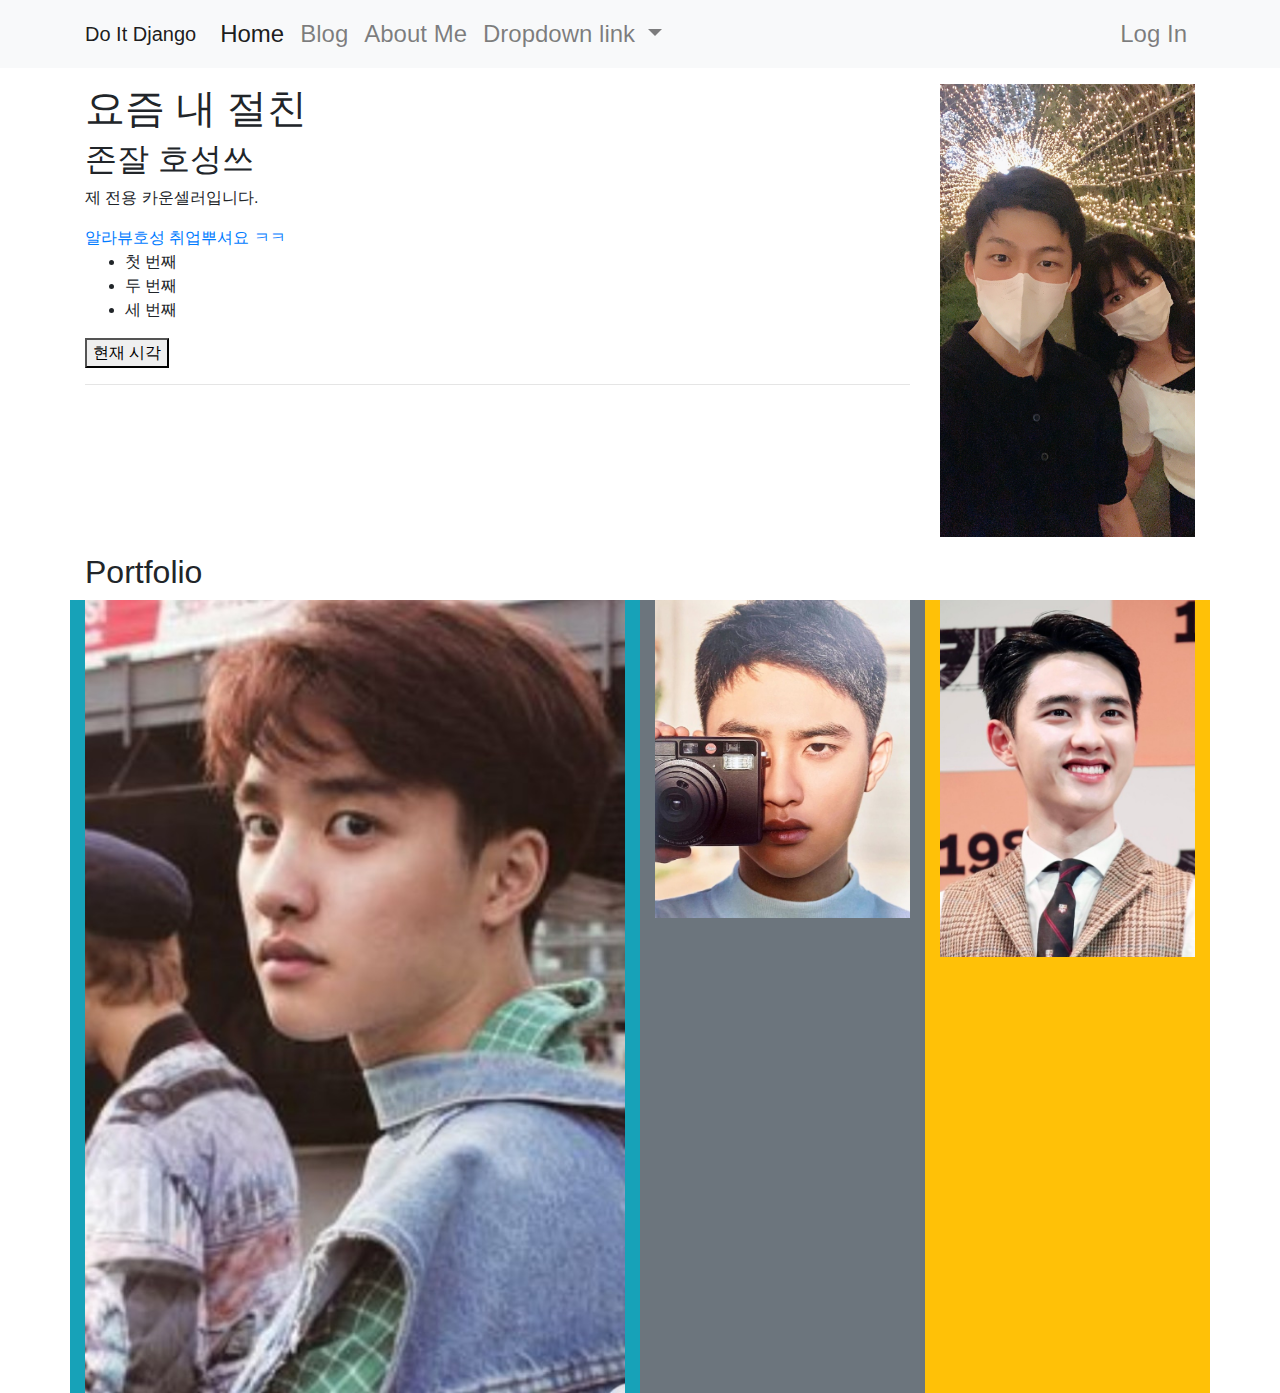
<file: about_me.html>
<!DOCTYPE html>
<html>
    <head>
    <title>About: sunny</title>
     <link href="./practice.css" rel="stylesheet" type="text/css">
    <script type="text/javascript" src="./add_two_numbers.js"></script>
     <script type="text/javascript" src="./what_time_is_it.js"></script>

     <link href="./bootstrap4/css/bootstrap.min.css" rel="stylesheet" type="text/css">

    </head>
    <body>
    <nav class="navbar navbar-expand-lg navbar-light bg-light ">
    <div class="container">
        <a class="navbar-brand" href="./index.html">Do It Django</a>
        <button class="navbar-toggler" type="button" data-toggle="collapse" data-target="#navbarNavDropdown" aria-controls="navbarNavDropdown" aria-expanded="false" aria-label="Toggle navigation">
            <span class="navbar-toggler-icon"></span>
        </button>
        <div class="collapse navbar-collapse" id="navbarNavDropdown">
            <ul class="navbar-nav">
            <li class="nav-item active">
                <a class="nav-link" href="./index.html">Home <span class="sr-only">(current)</span></a>
            </li>
            <li class="nav-item">
                <a class="nav-link" href="./blog_list.html">Blog</a>
            </li>
            <li class="nav-item">
                <a class="nav-link" href="./about_me.html">About Me</a>
            </li>
            <li class="nav-item dropdown">
                <a class="nav-link dropdown-toggle" href="#" id="navbarDropdownMenuLink" role="button" data-toggle="dropdown" aria-haspopup="true" aria-expanded="false">
                Dropdown link
                </a>
                <div class="dropdown-menu" aria-labelledby="navbarDropdownMenuLink">
                <a class="dropdown-item" href="#">Action</a>
                <a class="dropdown-item" href="#">Another action</a>
                <a class="dropdown-item" href="#">Something else here</a>
            </div>
        </li>
        </ul>
        <ul class="navbar-nav ml-auto">
            <li class="nav-item">
                <a class="nav-link" href="#">Log In</a> 
            </li>
        </div>
    </div>
    </nav>

    <div class="container">
        <div class="row my-3">
            <div class="col-9">
            <h1>요즘 내 절친</h1>
            <h2>존잘 호성쓰</h2>

            <p>제 전용 카운셀러입니다.</p>
            <a href="./index.html">알라뷰호성 취업뿌셔요 ㅋㅋ</a>

            <ul>
                <li>첫 번째</li>
                 <li>두 번째</li>
                  <li>세 번째</li>
            </ul>

            <button onclick="whatTimeIsIt()">현재 시각</button>
            <hr/>
           </div>
           <div class="col-3">
             <img src="./image/hosung.jpeg" class="img-fluid">
           </div>                
        </div>
     </div>
            <div class="container">
            <div class="row">
            <div class="col-12">
                <h2>Portfolio</h2>
            </div>
            <div class="col-sm col-lg-6 bg-info">
                <img src="./image/do1.jpg" class="img-fluid">
            </div>
            <div class="col-sm col-lg-3 bg-secondary">
                <img src="./image/do2.jpg" class="img-fluid">   
            </div>
            <div class="col-sm col-lg-3 bg-warning">
                <img src="./image/do3.jpg" class="img-fluid">
            </div>
        </div>
        </div>

      <script src="https://code.jquery.com/jquery-3.5.1.slim.min.js" integrity="sha384-DfXdz2htPH0lsSSs5nCTpuj/zy4C+OGpamoFVy38MVBnE+IbbVYUew+OrCXaRkfj" crossorigin="anonymous"></script>
    <script src="https://cdn.jsdelivr.net/npm/bootstrap@4.6.0/dist/js/bootstrap.bundle.min.js" integrity="sha384-Piv4xVNRyMGpqkS2by6br4gNJ7DXjqk09RmUpJ8jgGtD7zP9yug3goQfGII0yAns" crossorigin="anonymous"></script>

    </body>

</html>
</file>
<file: practice.css>
nav{background-color: rgb(247, 217, 240); font-size: 150%; text-align:center}
nav a {color:rgb(13, 14, 14)}
</file>
